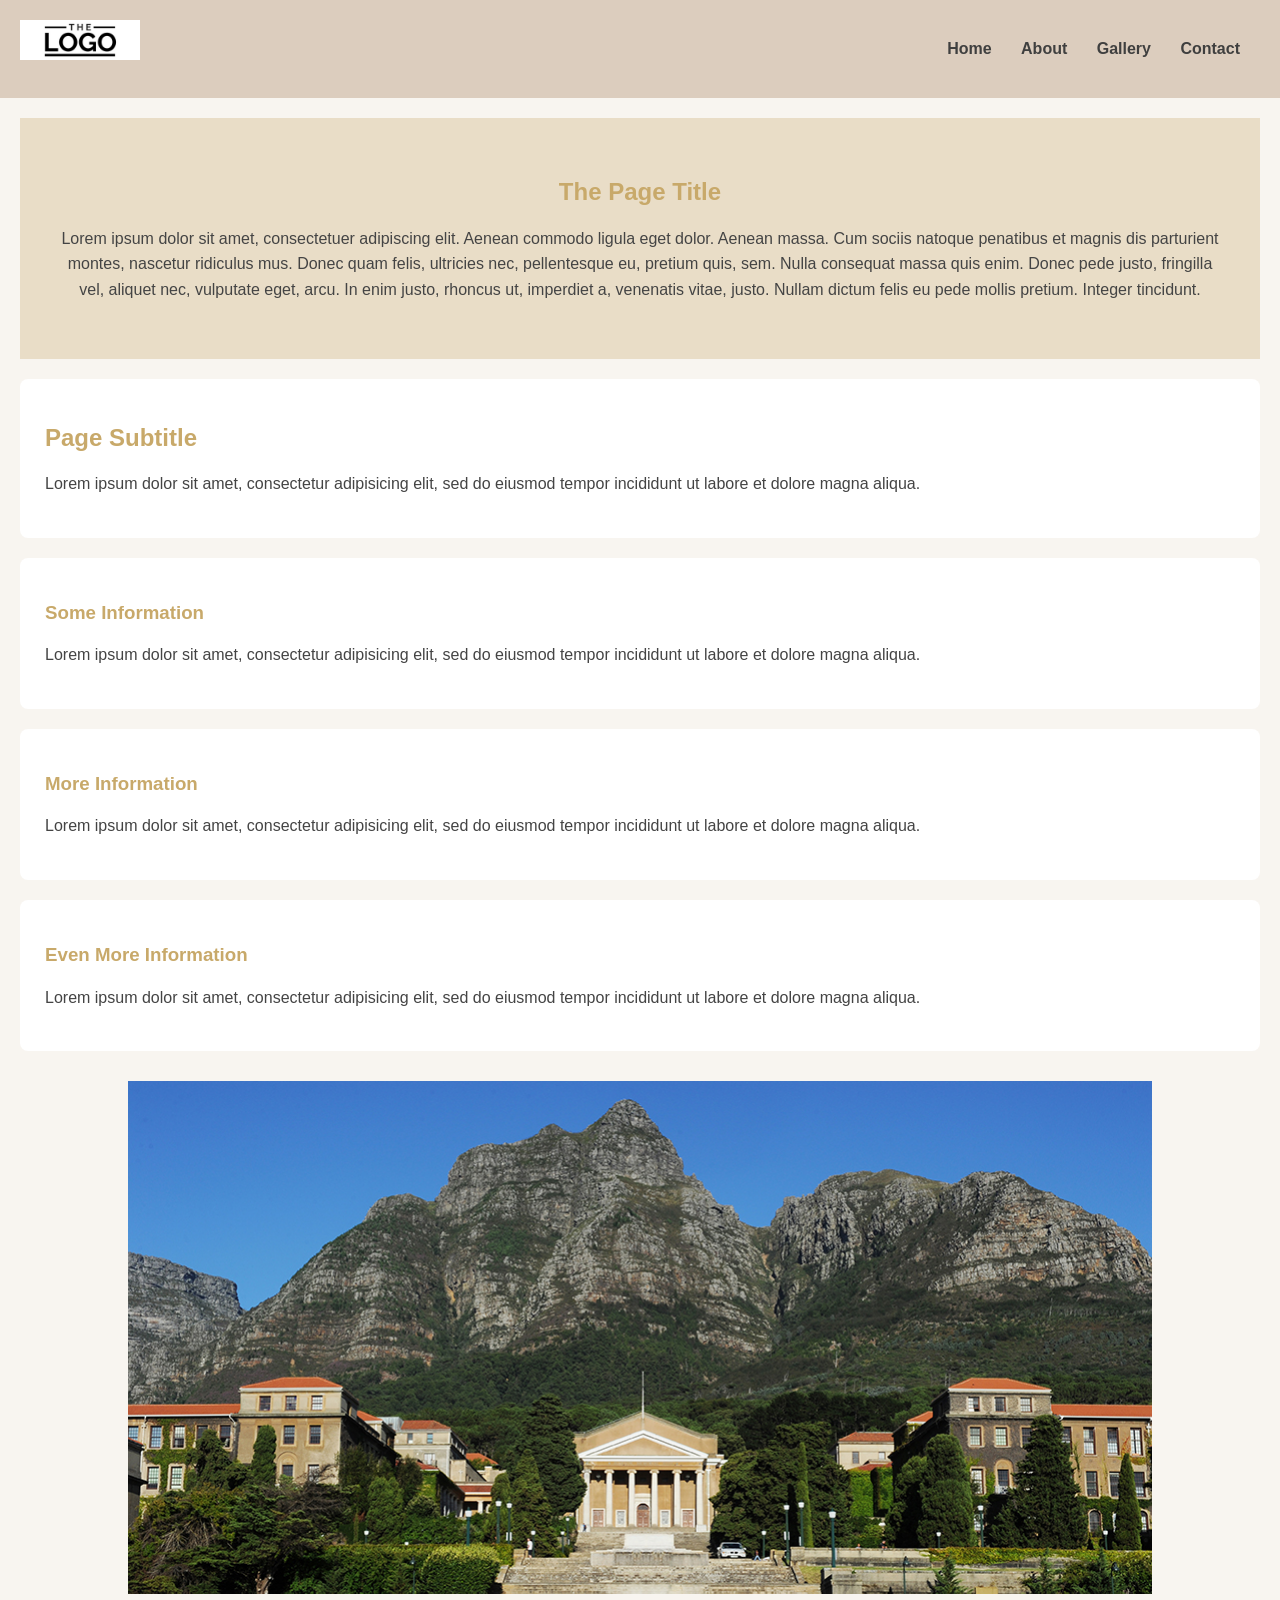
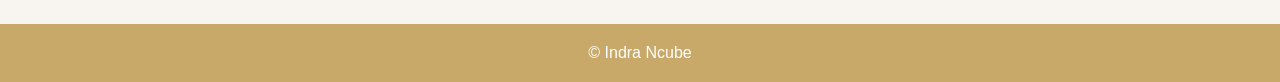
<file: index.html>
<!DOCTYPE html>
<html lang="en">

<head>
    <meta charset="utf-8">
    <title>Indra Ncube | Home</title>
    <link rel="stylesheet" href="styles.css">
</head>

<body>
 <section id="header">
    <img class="logo" src="images/Logo.png" alt="Logo">
    <nav>
    <ul>
        <li><a href="#">Home</a></li>
        <li><a href="#">About</a></li>
        <li><a href="#">Gallery</a></li>
        <li><a href="#">Contact</a></li>
    </ul>
</nav>
  </section>

  <section id="welcome">
    <h1>The Page Title</h1>
      <p>
        Lorem ipsum dolor sit amet, consectetuer adipiscing elit. Aenean commodo ligula eget dolor.
        Aenean massa. Cum sociis natoque penatibus et magnis dis parturient montes, nascetur ridiculus mus.
        Donec quam felis, ultricies nec, pellentesque eu, pretium quis, sem. Nulla consequat massa quis enim.
        Donec pede justo, fringilla vel, aliquet nec, vulputate eget, arcu. In enim justo, rhoncus ut, imperdiet a,
        venenatis vitae, justo. Nullam dictum felis eu pede mollis pretium. Integer tincidunt.
      </p>
  </section>

 <section class="content-box">
    <h2>Page Subtitle</h2>
    <p>Lorem ipsum dolor sit amet, consectetur adipisicing elit, sed do eiusmod tempor incididunt ut labore et
      dolore magna aliqua.</p>
  </section>

  <section class="content-box">
    <h3>Some Information</h3>
    <p>Lorem ipsum dolor sit amet, consectetur adipisicing elit, sed do eiusmod tempor incididunt ut labore et
      dolore magna aliqua.</p>
  </section>

  <section class="content-box">
    <h3>More Information</h3>
    <p>Lorem ipsum dolor sit amet, consectetur adipisicing elit, sed do eiusmod tempor incididunt ut labore et
      dolore magna aliqua.</p>
  </section>

  <section class="content-box">
  <h3>Even More Information</h3>
  <p>Lorem ipsum dolor sit amet, consectetur adipisicing elit, sed do eiusmod tempor incididunt ut labore et
    dolore magna aliqua.</p>
  </section>

 <img class="banner" src="images/exercise_image.jpg" alt="Banner Image">

  <footer id="footer">
    &copy; Indra Ncube
</footer>

</body>
</html>
</file>
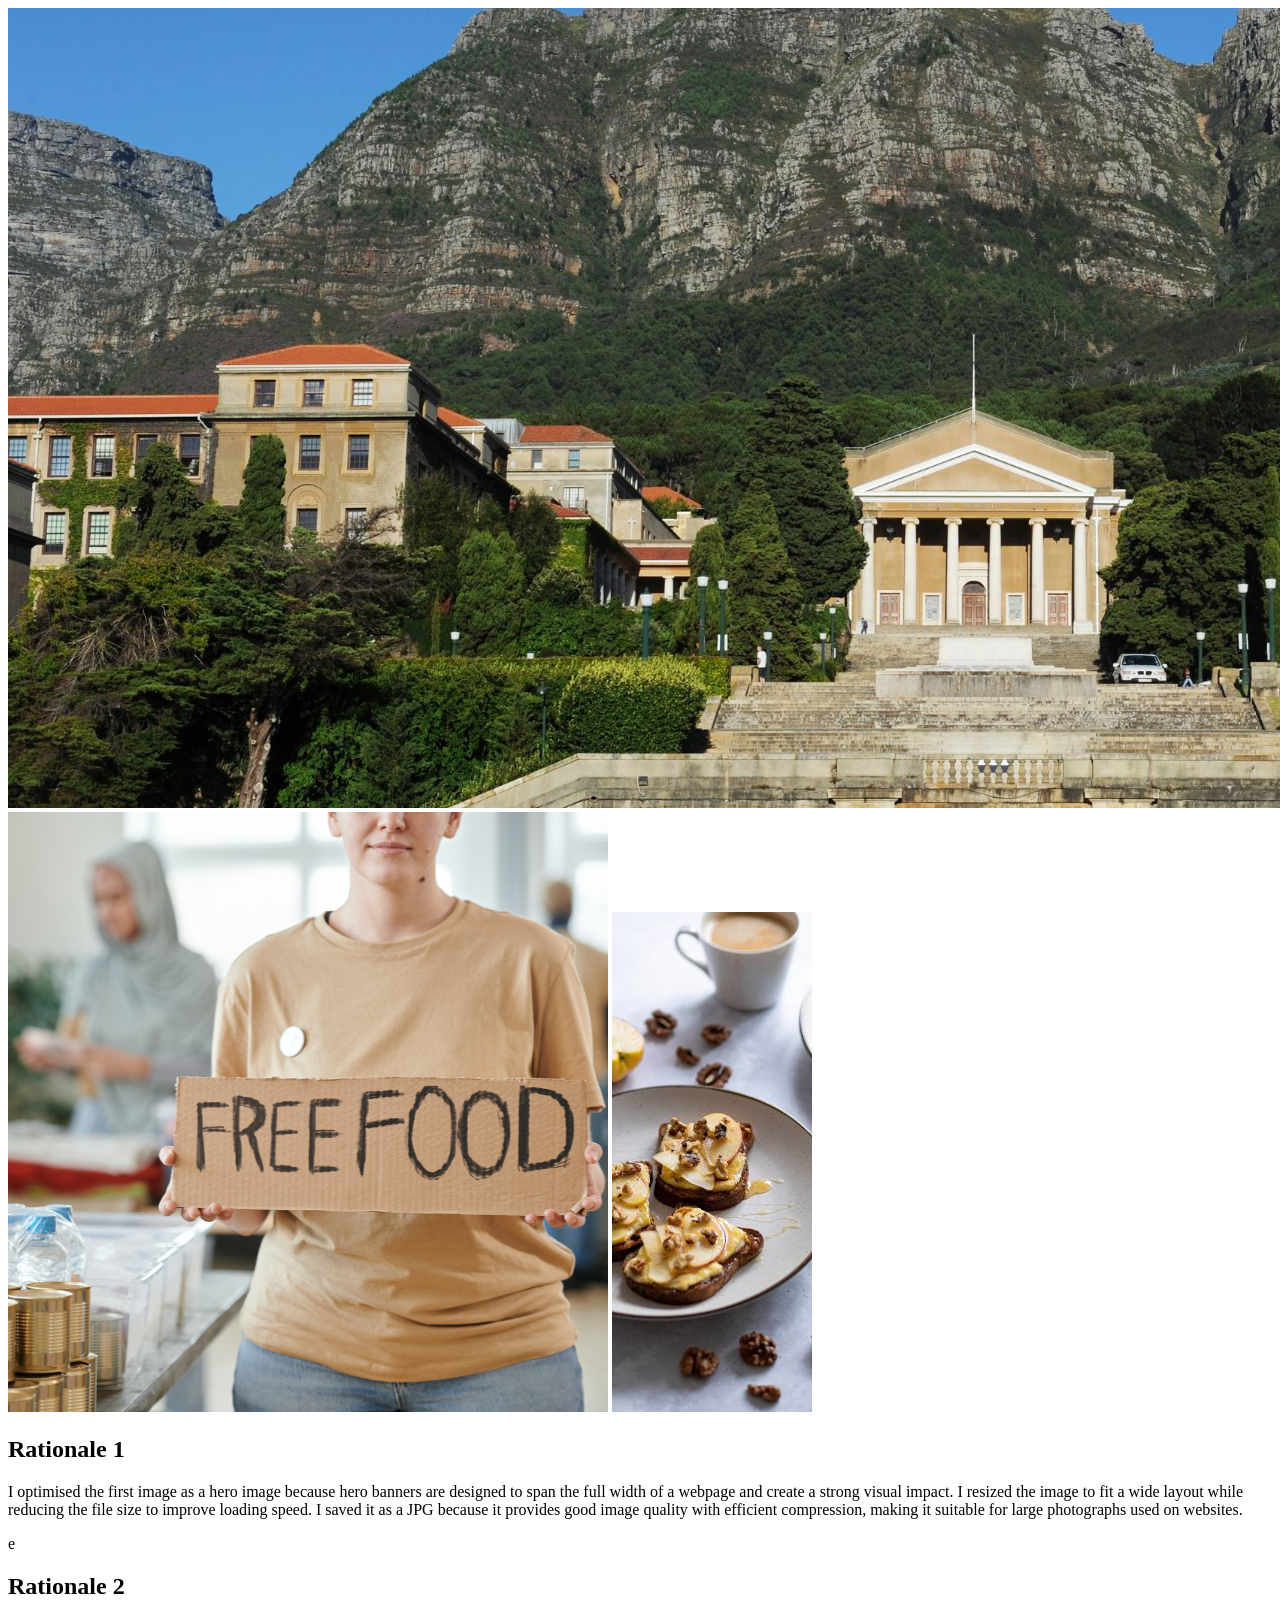
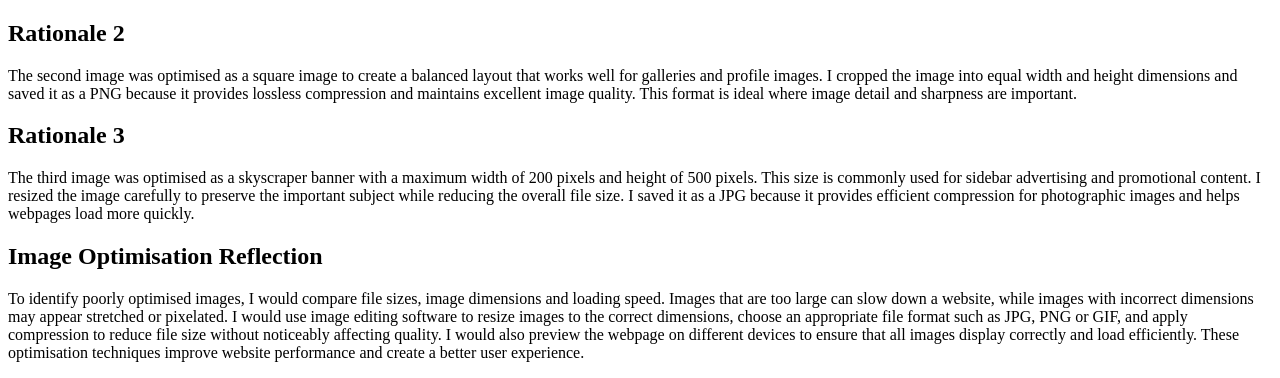
<file: M4_activity_submission/index.html>
<!DOCTYPE html>
<html lang="en">
<html>

<head>
    <meta charset="utf-8">
    <title>Image optimisation activity</title>

</head>
<body>
    <img src="optimised_image1.jpg" alt="Hero image">
    <img src="optimised_image2.png" alt="Square image">
    <img src="optimised_image3.jpg" alt="Skyscraper banner">

    <h2>Rationale 1</h2>
    <p><p>
I optimised the first image as a hero image because hero banners are designed to span the full width of a webpage and create a strong visual impact. I resized the image to fit a wide layout while reducing the file size to improve loading speed. I saved it as a JPG because it provides good image quality with efficient compression, making it suitable for large photographs used on websites.
</p>e</p>

    <h2>Rationale 2</h2>
    <p><h2>Rationale 2</h2>

<p>
The second image was optimised as a square image to create a balanced layout that works well for galleries and profile images. I cropped the image into equal width and height dimensions and saved it as a PNG because it provides lossless compression and maintains excellent image quality. This format is ideal where image detail and sharpness are important.
</p></p>

<h2>Rationale 3</h2>

<p>
The third image was optimised as a skyscraper banner with a maximum width of 200 pixels and height of 500 pixels. This size is commonly used for sidebar advertising and promotional content. I resized the image carefully to preserve the important subject while reducing the overall file size. I saved it as a JPG because it provides efficient compression for photographic images and helps webpages load more quickly.
</p>

<h2>Image Optimisation Reflection</h2>

<p>
To identify poorly optimised images, I would compare file sizes, image dimensions and loading speed. Images that are too large can slow down a website, while images with incorrect dimensions may appear stretched or pixelated. I would use image editing software to resize images to the correct dimensions, choose an appropriate file format such as JPG, PNG or GIF, and apply compression to reduce file size without noticeably affecting quality. I would also preview the webpage on different devices to ensure that all images display correctly and load efficiently. These optimisation techniques improve website performance and create a better user experience.
</p>

</body>


</html>
</file>
<file: styles.css>
/* General page styling */

body {
    font-family: Arial, sans-serif;
    background-color: #F8F5F0;
    margin: 0;
    padding: 0;
}

/* Header */

#header {
    background-color: #DCCDBE;
    padding: 20px;
}

.logo {
    float: left;
    width: 120px;
    margin-right: 20px;
}

/* Navigation */

nav ul {
    list-style: none;
    margin: 0;
    padding: 20px;
    text-align: right;
}

nav li {
    display: inline;
    margin-left: 25px;
}

nav a {
    text-decoration: none;
    color: #3F3F3F;
    font-weight: bold;
}

/* Welcome section */

#welcome {
    background-color: #E9DDC7;
    padding: 40px;
    margin: 20px;
    text-align: center;
}

/* Content sections */

.content-box {
    background-color: white;
    margin: 20px;
    padding: 25px;
    border-radius: 8px;
}

/* Headings */

h1, h2, h3 {
    color: #C8A96A;
}

/* Paragraphs */

p {
    color: #444;
    line-height: 1.6;
}

/* Bottom image */

.banner {
    display: block;
    width: 80%;
    margin: 30px auto;
}

/* Footer */

#footer {
    background-color: #C8A96A;
    color: white;
    text-align: center;
    padding: 20px;
    margin-top: 20px;
}
</file>
